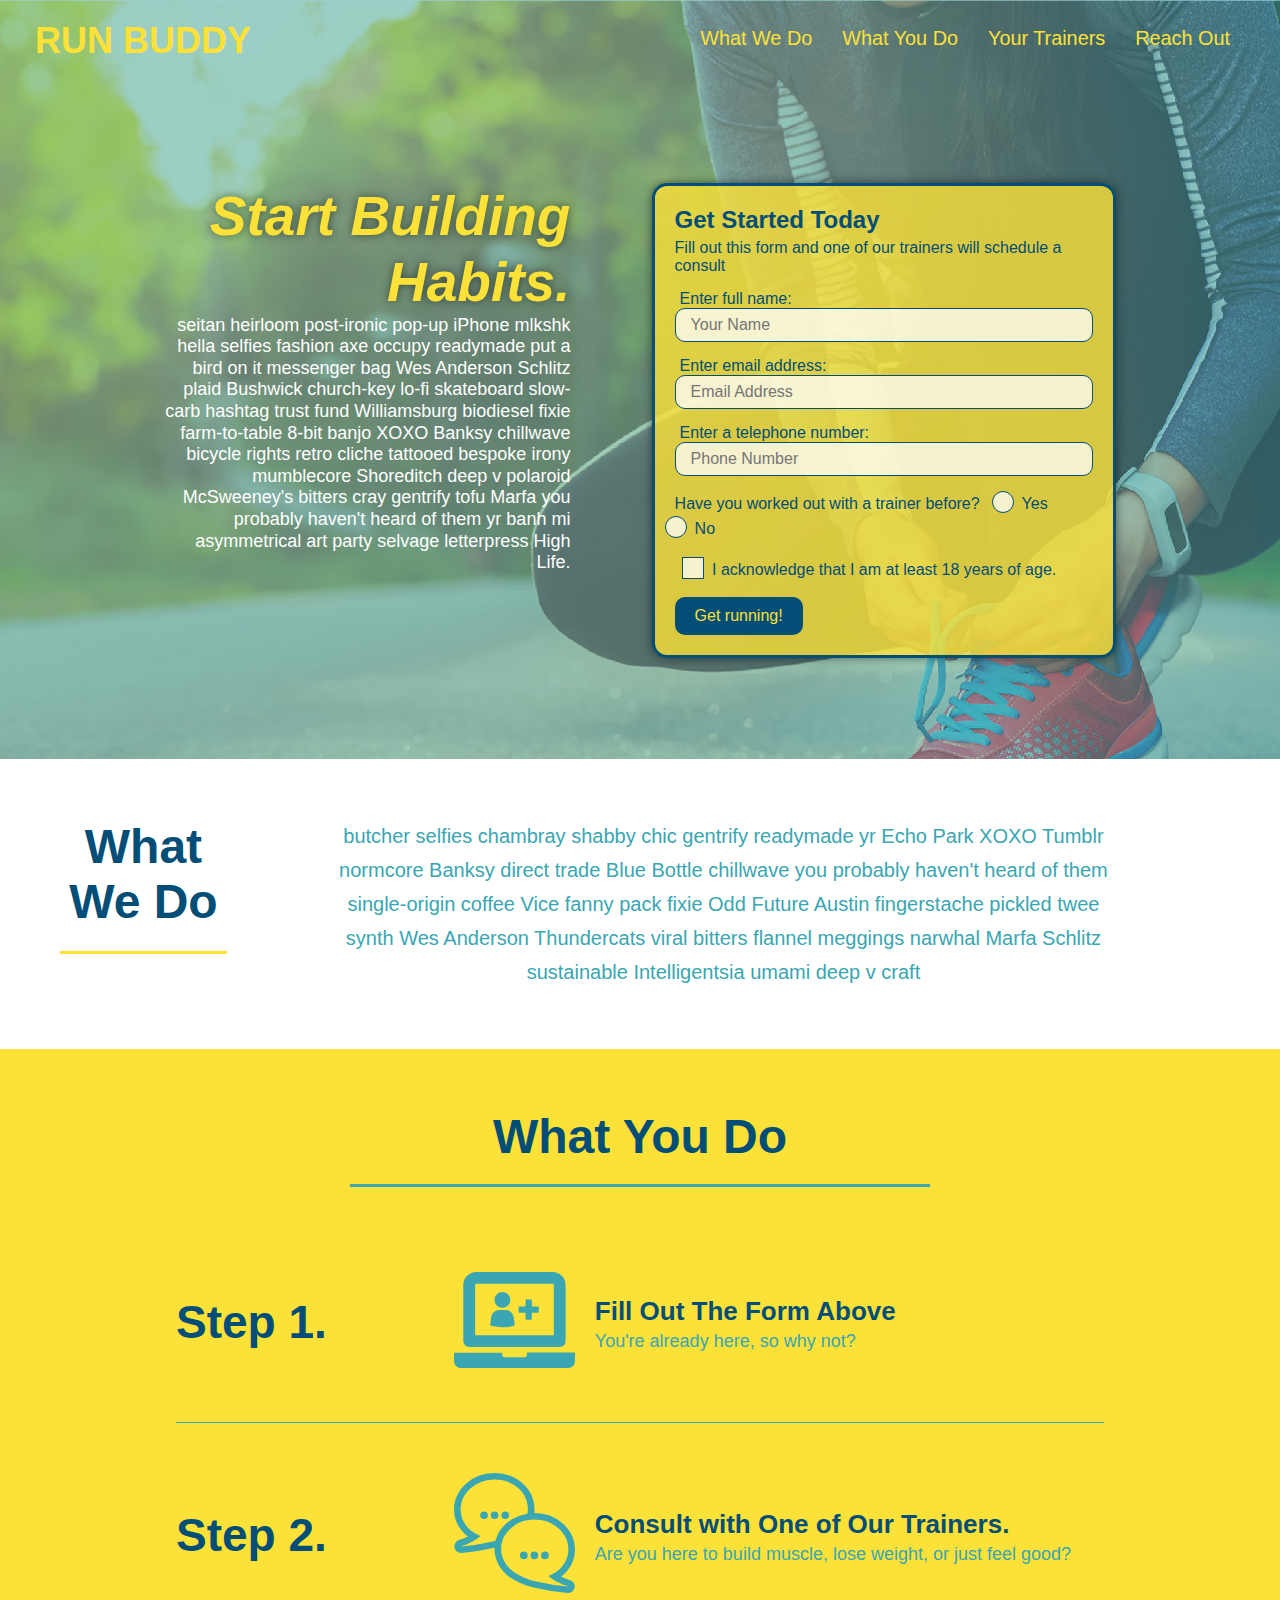
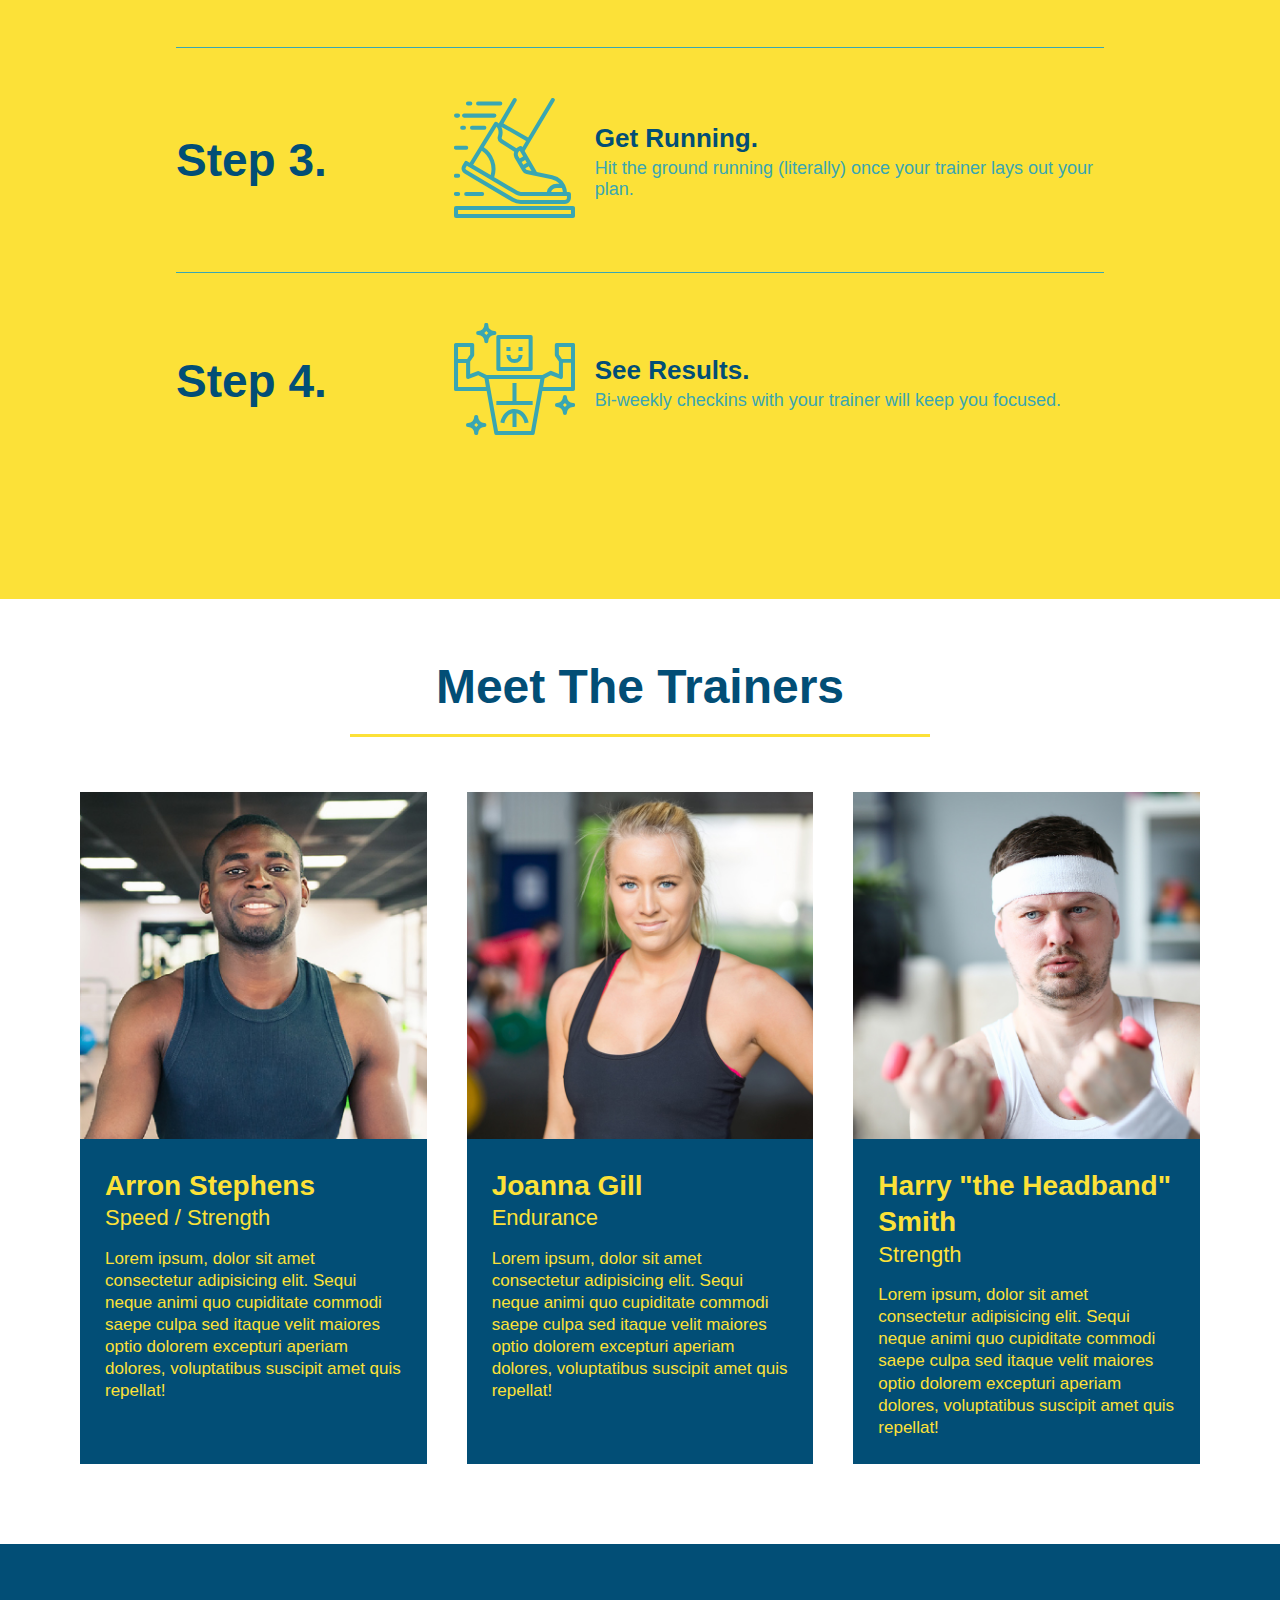
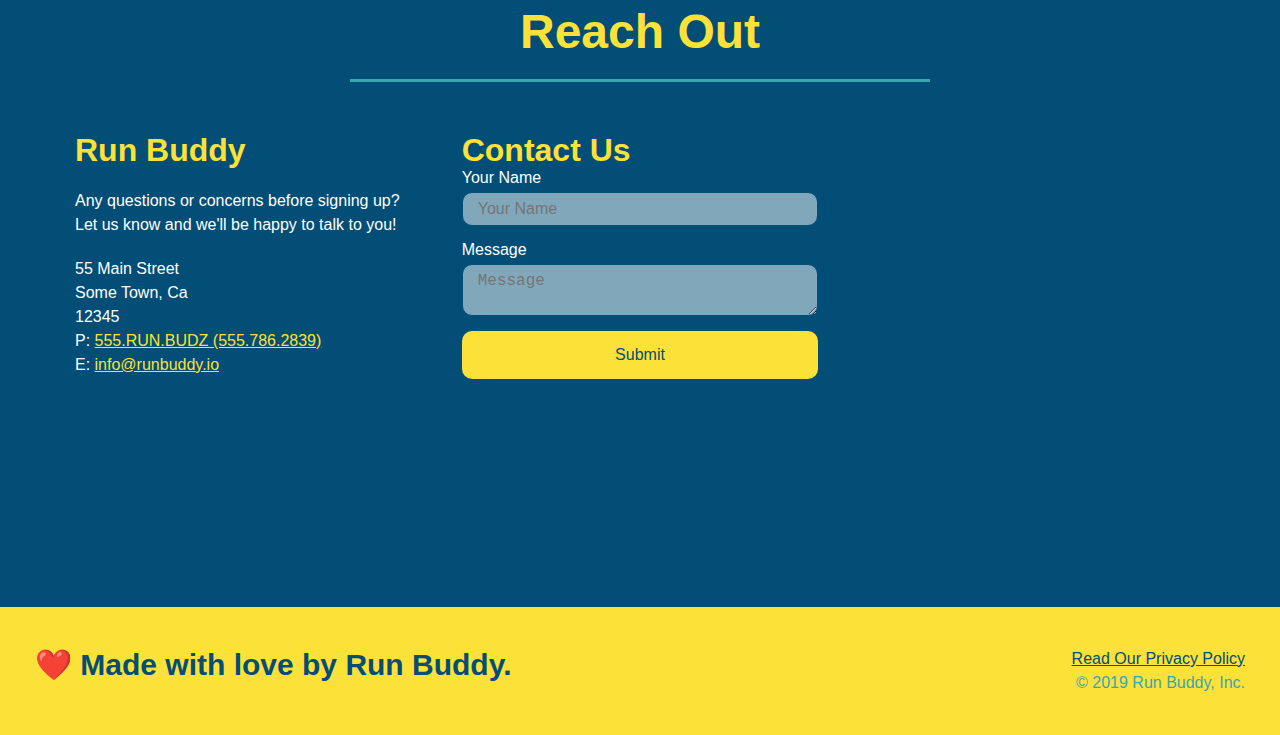
<file: index.html>
<!DOCTYPE html>
<html lang="en">
  <head>
    <meta charset="UTF-8" />
    <meta name="viewport" content="width=device-width, initial-scale=1.0" />
    <title>Run Buddy</title>
    <link rel="stylesheet" href="./assets/css/style.css" />
  </head>
  <body>
    <!-- navigation -->
    <header>
      <h1>
        <a href="./index.html">RUN BUDDY</a>
      </h1>
      <nav>
        <ul>
          <li>
            <a href="#what-we-do">What We Do</a>
          </li>
          <li>
            <a href="#what-you-do">What You Do</a>
          </li>
          <li>
            <a href="#your-trainers">Your Trainers</a>
          </li>
          <li>
            <a href="#reach-out">Reach Out</a>
          </li>
        </ul>
      </nav>
    </header>
  
    <!-- hero/jumbotron -->
    <section class="hero">
      <div class="hero-cta">
        <h2>Start Building Habits.</h2>
        <p>
          seitan heirloom post-ironic pop-up iPhone mlkshk hella selfies fashion axe occupy readymade put a bird on it messenger bag Wes Anderson Schlitz plaid Bushwick church-key lo-fi skateboard slow-carb hashtag trust fund Williamsburg biodiesel fixie farm-to-table 8-bit banjo XOXO Banksy chillwave bicycle rights retro cliche tattooed bespoke irony mumblecore Shoreditch deep v polaroid McSweeney's bitters cray gentrify tofu Marfa you probably haven't heard of them yr banh mi asymmetrical art party selvage letterpress High Life.
        </p>
      </div>
      <div class="hero-form">
        <h3>Get Started Today</h3>
        <p>Fill out this form and one of our trainers will schedule a consult</p>
        <!-- Add form element -->
        <form>
          <label for="name">Enter full name:</label>
          <input type="text" placeholder="Your Name" name="name" id="name" class="form-input">

          <label for="email">Enter email address:</label>
          <input type="text" placeholder="Email Address" name="email" id="email" class="form-input">

          <label for="phone">Enter a telephone number:</label>
          <input type="text" placeholder="Phone Number" name="phone" id="phone" class="form-input">

          <p>
            Have you worked out with a trainer before?
            <span class="radio-wrapper">
              <input type="radio" name="trainer-confirm" id="trainer-yes" />
              <label for="trainer-yes">Yes</label>
            </span>
            <span class="radio-wrapper">
              <input type="radio" name="trainer-confirm" id="trainer-no" />
              <label for="trainer-no">No</label>
            </span>
          </p>
          <p>
            <span class="checkbox-wrapper">
              <input type="checkbox" name="age-confirm" id="checkbox" />
              <label for="checkbox">I acknowledge that I am at least 18 years of age.</label>
            </span>
          </p>
          <button type="submit">
            Get running!
          </button>
        </form>
      </div>
    </section>
  
    <!-- "what we do" section -->
    <section id="what-we-do" class="intro">
      <div class="flex-row">
        <h2 class="section-title primary-border">What We Do</h2>
        <div class="flex-row">
          <p>
            butcher selfies chambray shabby chic gentrify readymade yr Echo Park XOXO Tumblr normcore 
            Banksy direct trade Blue Bottle chillwave you probably haven't heard of them single-origin
            coffee Vice fanny pack fixie Odd Future Austin fingerstache pickled twee synth Wes Anderson 
            Thundercats viral bitters flannel meggings narwhal Marfa Schlitz sustainable Intelligentsia 
            umami deep v craft
          </p>
        </div>
      </div>
    </section>

    <!-- "what you do" section -->
    <section id="what-you-do" class="steps">
      <div class="flex-row">
        <h2 class="section-title secondary-border">What You Do</h2> 
      </div>     

      <div class="step">
        <h3>Step 1.</h3>
        <div class="step-info">
          <div class="step-img">
            <img src="./assets/images/step-1.svg" alt="" />
          </div>
          <div class="step-text">
            <h4>Fill Out The Form Above</h4>
            <p>You're already here, so why not?</p>
          </div>
        </div>
      </div>

      <div class="step">
        <h3>Step 2.</h3>
        <div class="step-info">
          <div class="step-img">
            <img src="./assets/images/step-2.svg" alt="" />
          </div>
          <div class="step-text">
            <h4>Consult with One of Our Trainers.</h4>
            <p>Are you here to build muscle, lose weight, or just feel good?</p>
          </div>
        </div>
      </div>

      <div class="step">
        <h3>Step 3.</h3>
        <div class="step-info">
          <div class="step-img">
            <img src="./assets/images/step-3.svg" alt="" />
          </div>
          <div class="step-text">
            <h4>Get Running.</h4>
            <p>Hit the ground running (literally) once your trainer lays out your plan.</p>
          </div>
        </div>
      </div>

      <div class="step">
        <h3>Step 4.</h3>
        <div class="step-info">
          <div class="step-img">
            <img src="./assets/images/step-4.svg" alt="" />
          </div>
          <div class="step-text">
            <h4>See Results.</h4>
            <p>Bi-weekly checkins with your trainer will keep you focused.</p>
          </div>
        </div>
      </div>
    </section>
  
    <!-- "meet the trainers" section -->
    <section id="your-trainers" >
      <div class="flex-row">
        <h2 class="section-title primary-border">
          Meet The Trainers
        </h2>
      </div>
      <div class="trainers">
        <article class="trainer">
          <img src="./assets/images/trainer-1.jpg" alt="Arron Stephens in his workout clothes, ready to pump iron" />
          <div class="trainer-bio">
            <h3 class="trainer-name">Arron Stephens</h3>
            <h4 class="trainer-role">Speed / Strength</h4>
            <p>
              Lorem ipsum, dolor sit amet consectetur adipisicing elit. Sequi neque animi quo cupiditate commodi saepe culpa sed
              itaque velit maiores optio dolorem excepturi aperiam dolores, voluptatibus suscipit amet quis repellat!
            </p>
          </div>
        </article>

        <article class="trainer">
          <img src="./assets/images/trainer-2.jpg" alt="Joanna Gill cooling off after a workout" />
          <div class="trainer-bio">
            <h3 class="trainer-name">Joanna Gill</h3>
            <h4 class="trainer-role">Endurance</h4>
            <p>
              Lorem ipsum, dolor sit amet consectetur adipisicing elit. Sequi neque animi quo cupiditate commodi saepe culpa sed
              itaque velit maiores optio dolorem excepturi aperiam dolores, voluptatibus suscipit amet quis repellat!
            </p>
          </div>
        </article>

        <article class="trainer">
          <img src="./assets/images/trainer-3.jpg" alt="Harry Smith wearing a headband and lifting comically small pink weights" />
          <div class="trainer-bio">
            <h3 class="trainer-name">Harry "the Headband" Smith</h3>
            <h4 class="trainer-role">Strength</h4>
            <p>
              Lorem ipsum, dolor sit amet consectetur adipisicing elit. Sequi neque animi quo cupiditate commodi saepe culpa sed
              itaque velit maiores optio dolorem excepturi aperiam dolores, voluptatibus suscipit amet quis repellat!
            </p>
          </div>
        </article>
      </div>
        
    </section>
  
    <!-- "reach out" section -->
    <section id="reach-out" class="contact">
      <div class="flex-row">
        <h2 class="section-title secondary-border">Reach Out</h2>
      </div>
      <div class="contact-info">
        <div>
          <h3>Run Buddy</h3>
          <p>
            Any questions or concerns before signing up?
            <br />
            Let us know and we'll be happy to talk to you!
          </p>
      
          <address>
            55 Main Street <br />
            Some Town, Ca <br />
            12345 <br />
            P: <a href="tel:555.786.2839">555.RUN.BUDZ (555.786.2839)</a><br />
            E: <a href="mailto://info@runbuddy.io">info@runbuddy.io</a>
          </address>
      
        </div>
      
        <div class="contact-form">
          <h3>Contact Us</h3>
          <form>
            <label for="contact-name">Your Name</label>
            <input type="text" id="contact-name" placeholder="Your Name" />
      
            <label for="contact-message">Message</label>
            <textarea id="contact-message" placeholder="Message"></textarea>
      
            <button type="submit">Submit</button>
          </form>
        </div>
      
        <iframe
          src="https://www.google.com/maps/embed?pb=!1m14!1m12!1m3!1d12182.30520634488!2d-74.0652613!3d40.2407219!2m3!1f0!2f0!3f0!3m2!1i1024!2i768!4f13.1!5e0!3m2!1sen!2sus!4v1561060983193!5m2!1sen!2sus"
          frameborder="0" style="border:0" allowfullscreen></iframe>
      
      </div>
    </section>
  
    <!-- footer -->
    <footer>
    <h2>❤️ Made with love by Run Buddy.</h2>
    <div>
      <a href="./privacy-policy.html">Read Our Privacy Policy</a><br />
      &copy; 2019 Run Buddy, Inc.
    </div>
    </footer>
  </body>
</html>
</file>
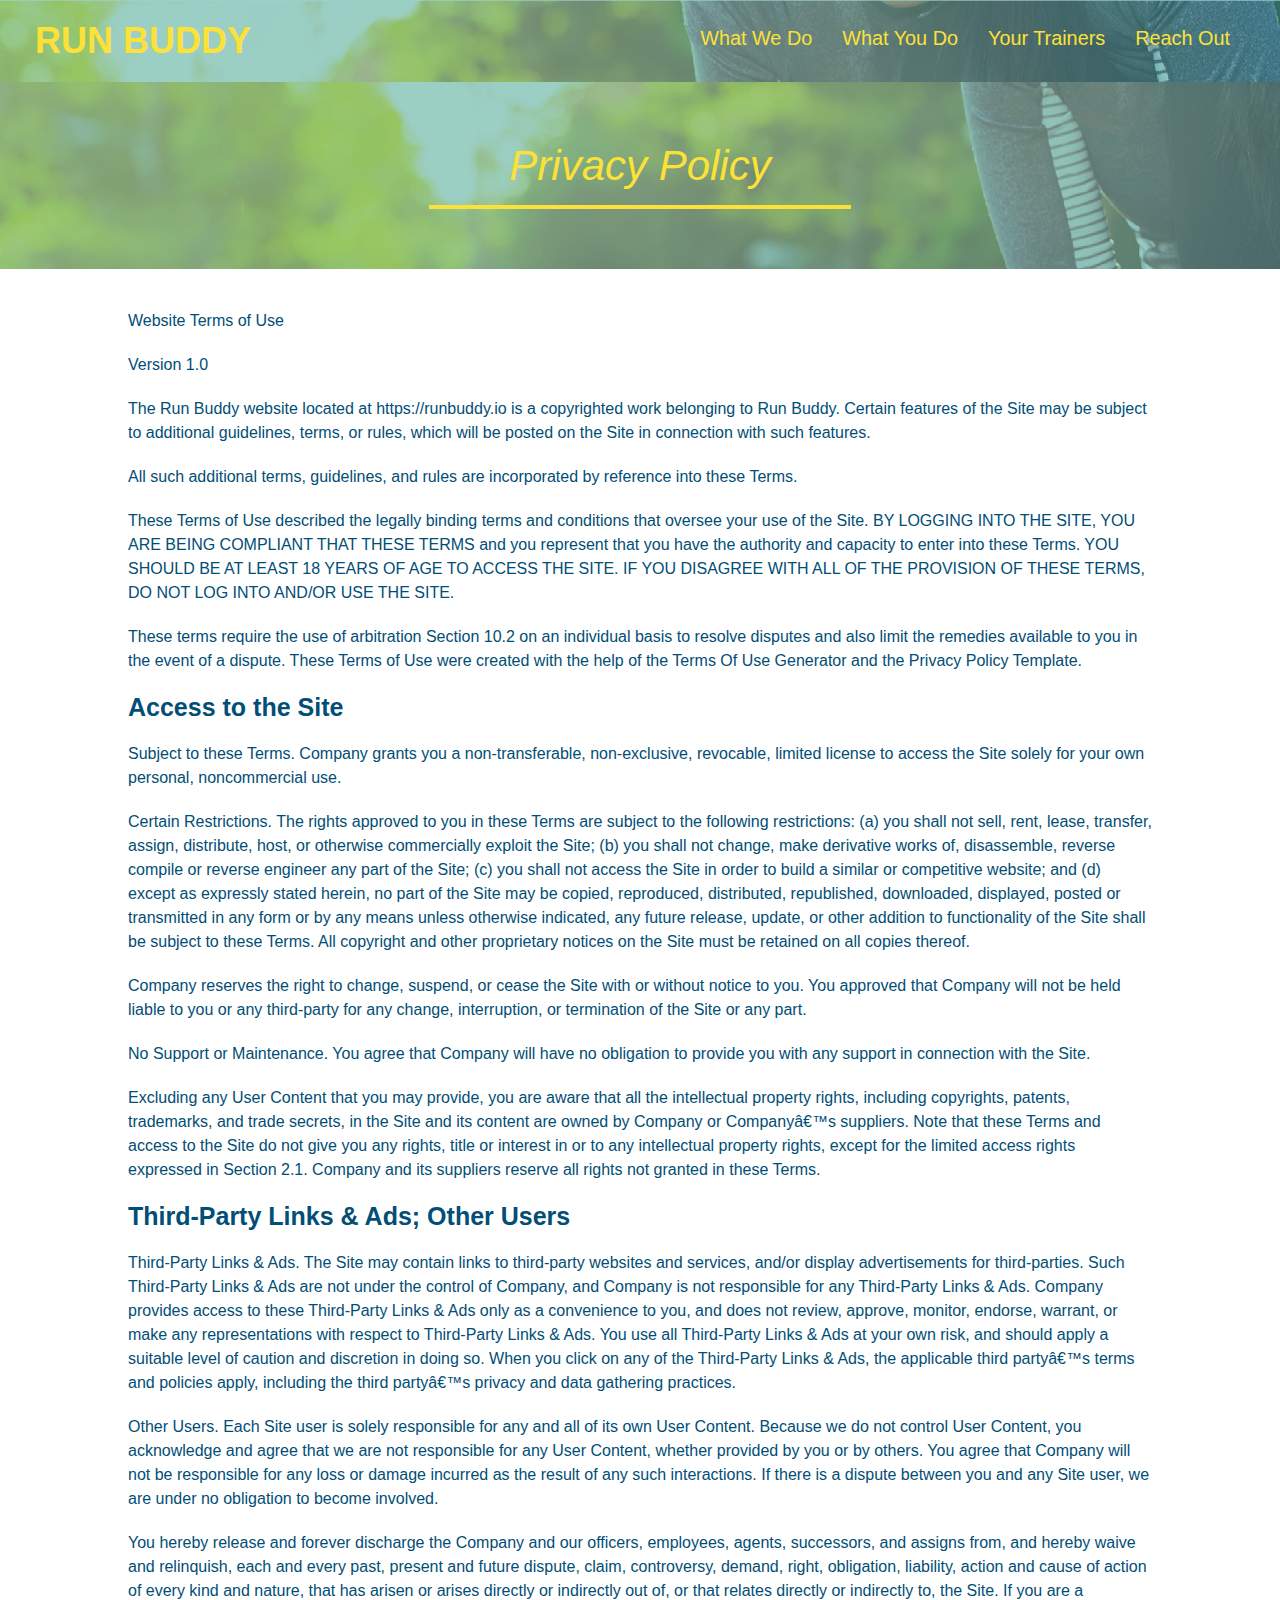
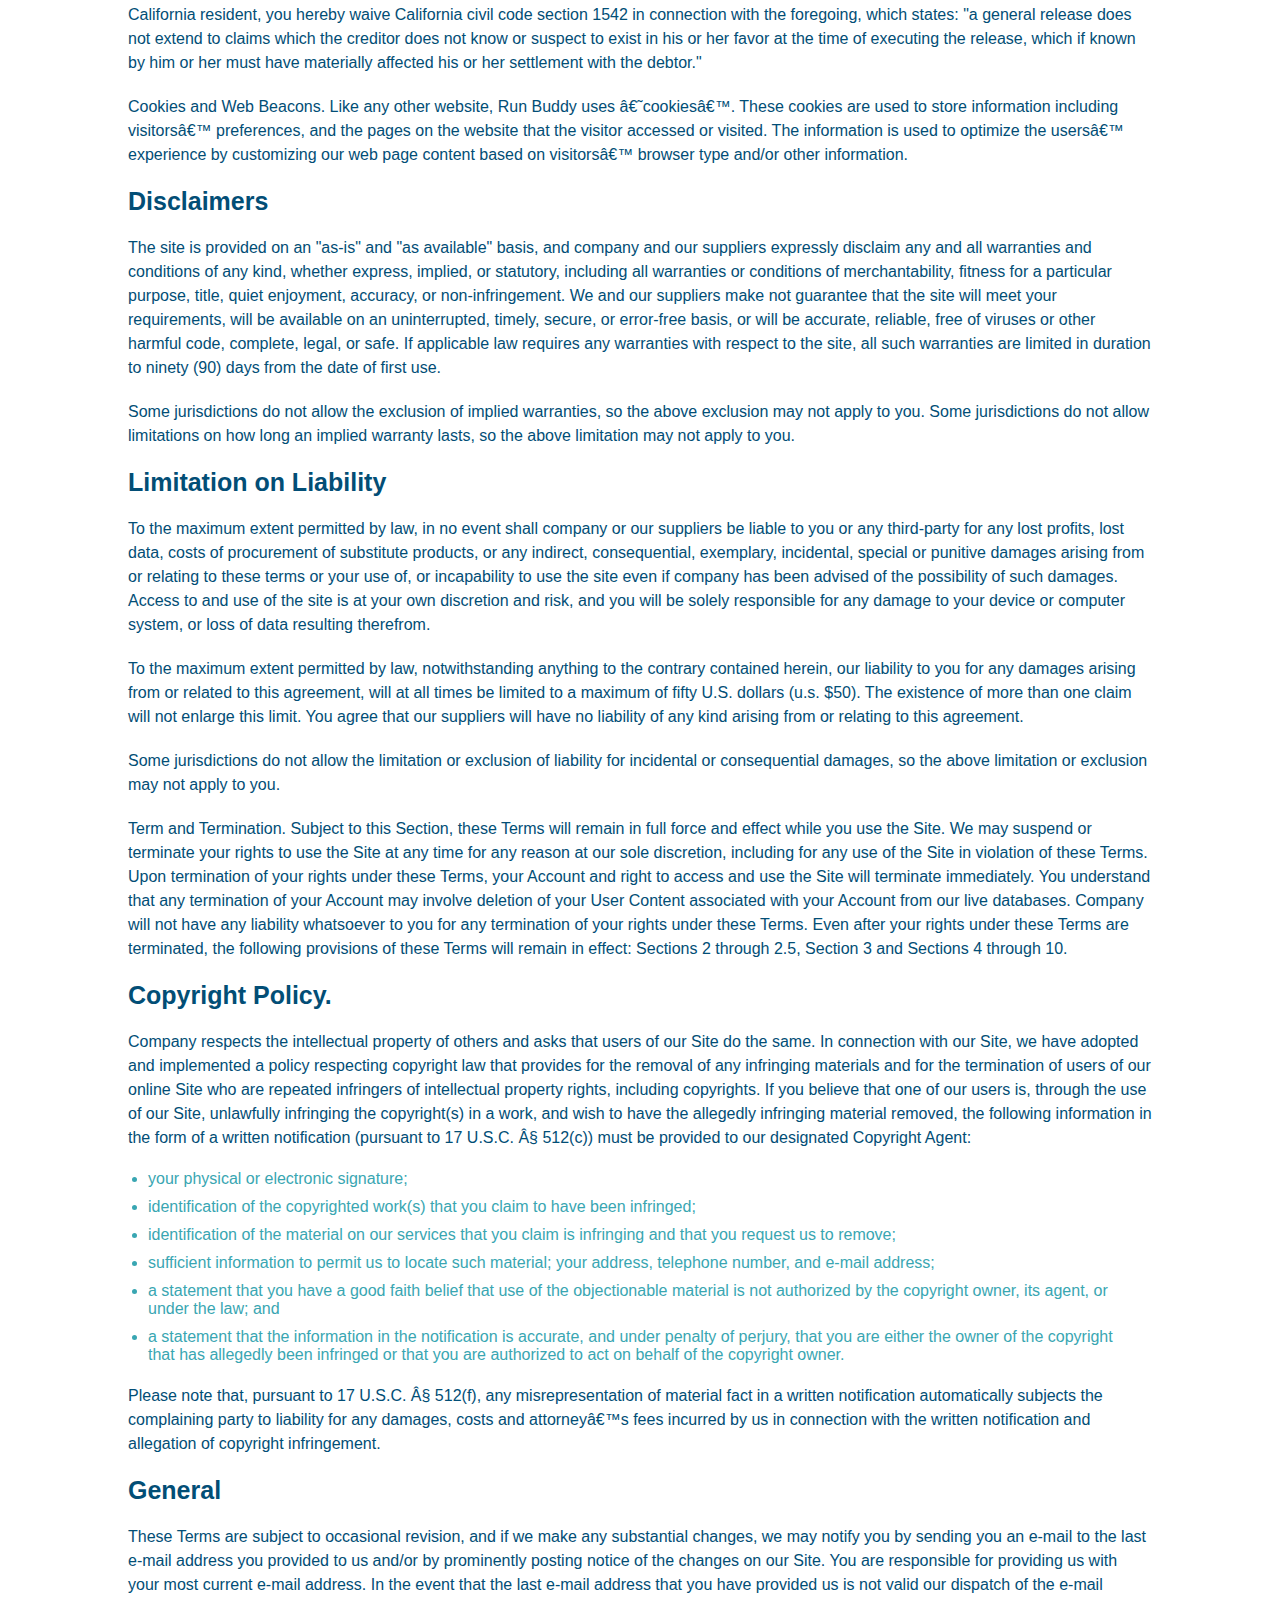
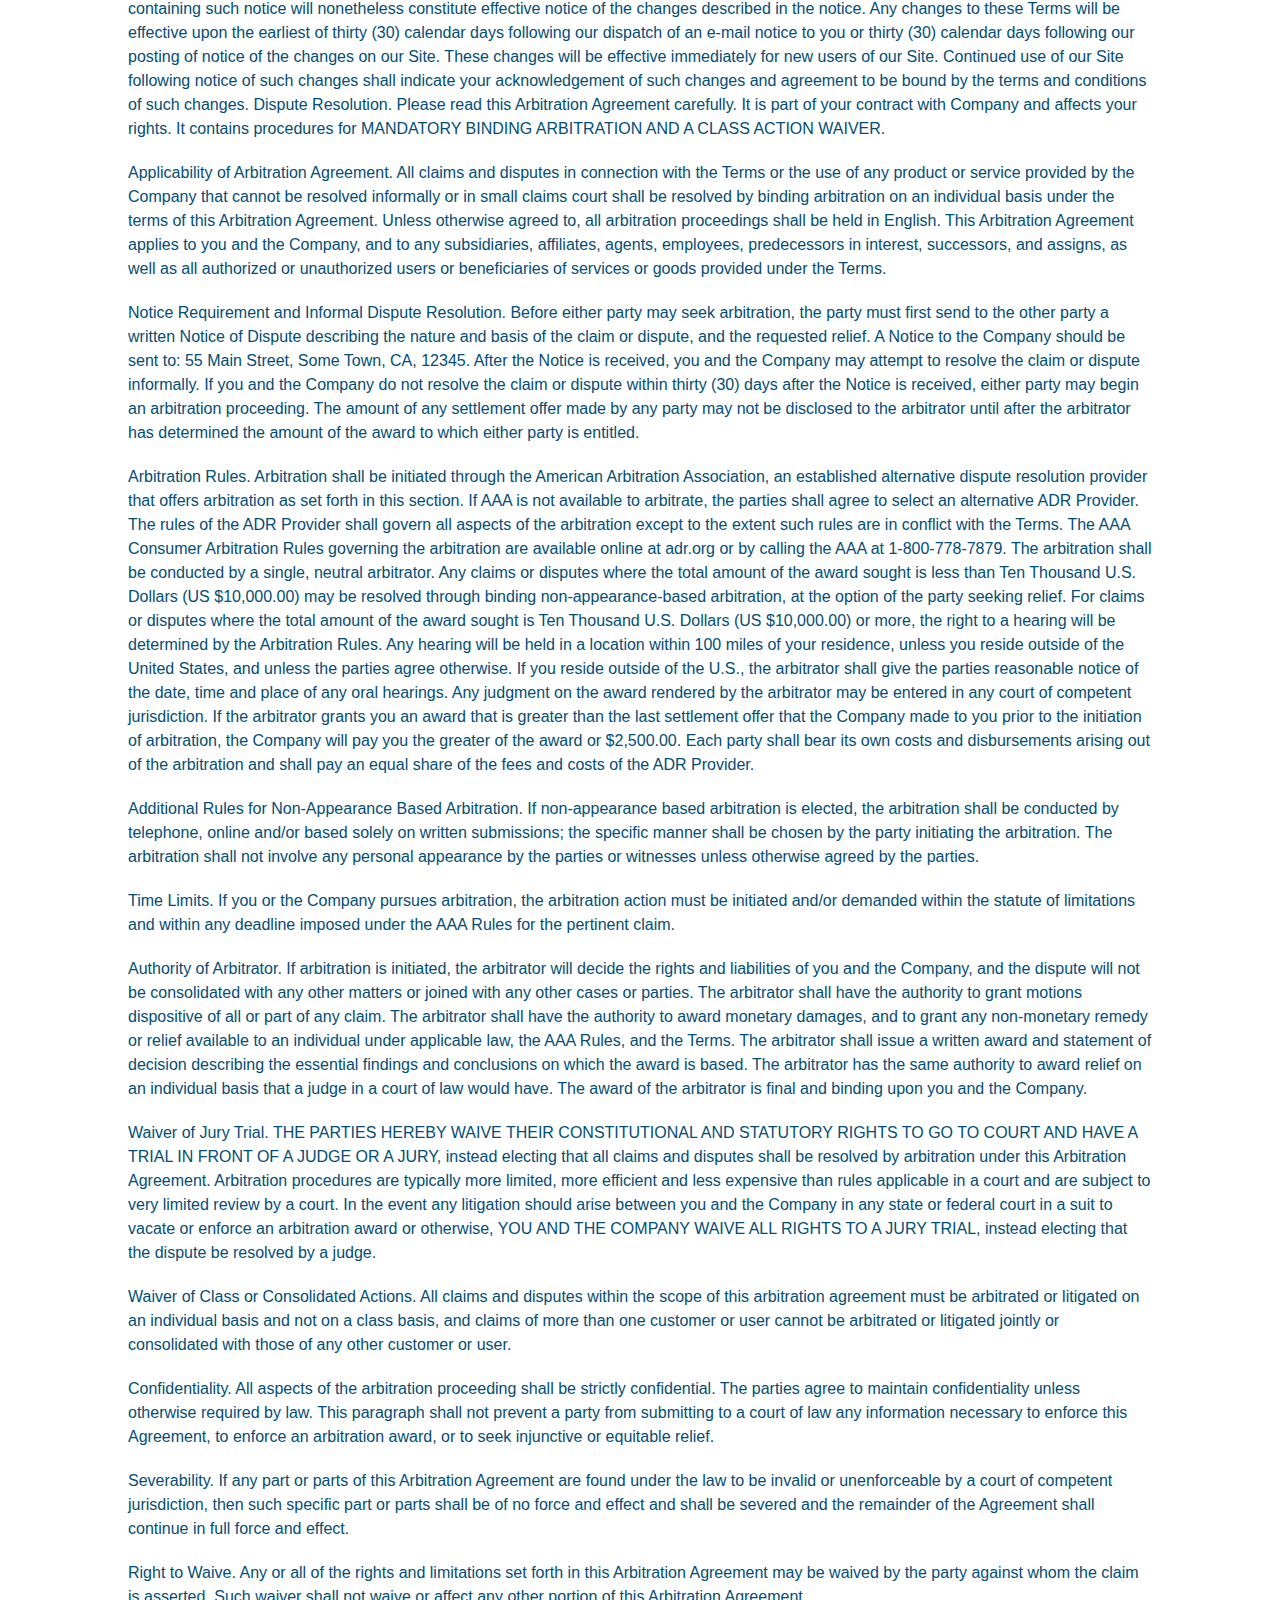
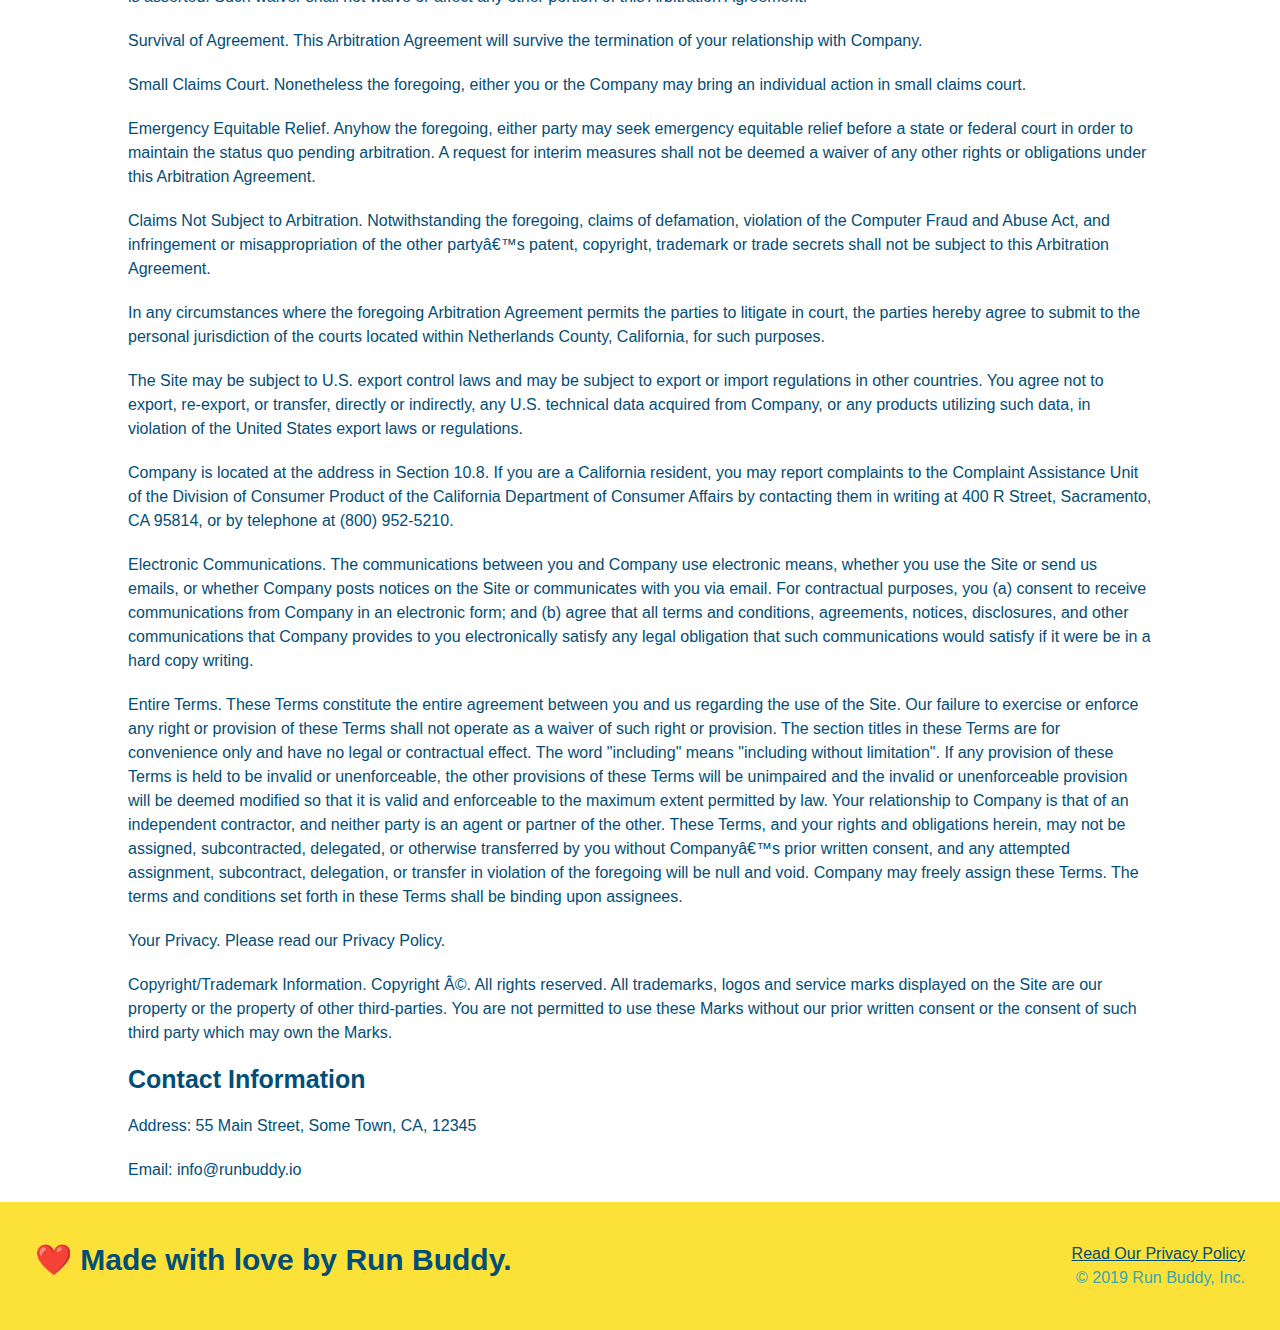
<file: privacy-policy.html>
<!DOCTYPE html>
<html lang="en">
  <head>
    <meta charset="UTF-8" />
    <meta name="viewport" content="width=device-width, initial-scale=1.0" />
    <title>Privacy Policy - Run Buddy</title>
    <link rel="stylesheet" href="./assets/css/style.css" />
    <link rel="stylesheet" href="./assets/css/secondary-styles.css" />
  </head>
  <body>
    <!-- navigation -->
    <header>
      <h1>
        <a href="./index.html">RUN BUDDY</a>
      </h1>
      <nav>
        <ul>
          <li>
            <a href="./index.html#what-we-do">What We Do</a>
          </li>
          <li>
            <a href="./index.html#what-you-do">What You Do</a>
          </li>
          <li>
            <a href="./index.html#your-trainers">Your Trainers</a>
          </li>
          <li>
            <a href="./index.html#reach-out">Reach Out</a>
          </li>
        </ul>
      </nav>
    </header>
    <section class="hero">
      <h2 class="page-title">
        Privacy Policy
      </h2>
    </section>
    <article class="secondary-content">
      <p>
        Website Terms of Use
      </p>

      <p>
        Version 1.0
      </p>

      <p>
        The Run Buddy website located at https://runbuddy.io is a copyrighted work belonging to Run Buddy. Certain
        features of the Site may be subject to additional guidelines, terms, or rules, which will be posted on the Site
        in connection with such features.
      </p>

      <p>
        All such additional terms, guidelines, and rules are incorporated by reference into these Terms.
      </p>

      <p>
        These Terms of Use described the legally binding terms and conditions that oversee your use of the Site. BY
        LOGGING INTO THE SITE, YOU ARE BEING COMPLIANT THAT THESE TERMS and you represent that you have the authority
        and capacity to enter into these Terms. YOU SHOULD BE AT LEAST 18 YEARS OF AGE TO ACCESS THE SITE. IF YOU
        DISAGREE WITH ALL OF THE PROVISION OF THESE TERMS, DO NOT LOG INTO AND/OR USE THE SITE.
      </p>

      <p>
        These terms require the use of arbitration Section 10.2 on an individual basis to resolve disputes and also
        limit the remedies available to you in the event of a dispute. These Terms of Use were created with the help of
        the Terms Of Use Generator and the Privacy Policy Template.
      </p>

      <h3>
        Access to the Site
      </h3>

      <p>
        Subject to these Terms. Company grants you a non-transferable, non-exclusive, revocable, limited license to
        access the Site solely for your own personal, noncommercial use.
      </p>

      <p>
        Certain Restrictions. The rights approved to you in these Terms are subject to the following restrictions: (a)
        you shall not sell, rent, lease, transfer, assign, distribute, host, or otherwise commercially exploit the Site;
        (b) you shall not change, make derivative works of, disassemble, reverse compile or reverse engineer any part of
        the Site; (c) you shall not access the Site in order to build a similar or competitive website; and (d) except
        as expressly stated herein, no part of the Site may be copied, reproduced, distributed, republished, downloaded,
        displayed, posted or transmitted in any form or by any means unless otherwise indicated, any future release,
        update, or other addition to functionality of the Site shall be subject to these Terms. All copyright and other
        proprietary notices on the Site must be retained on all copies thereof.
      </p>

      <p>
        Company reserves the right to change, suspend, or cease the Site with or without notice to you. You approved
        that Company will not be held liable to you or any third-party for any change, interruption, or termination of
        the Site or any part.
      </p>

      <p>
        No Support or Maintenance. You agree that Company will have no obligation to provide you with any support in
        connection with the Site.
      </p>

      <p>
        Excluding any User Content that you may provide, you are aware that all the intellectual property rights,
        including copyrights, patents, trademarks, and trade secrets, in the Site and its content are owned by Company
        or Companyâ€™s suppliers. Note that these Terms and access to the Site do not give you any rights, title or
        interest in or to any intellectual property rights, except for the limited access rights expressed in Section
        2.1. Company and its suppliers reserve all rights not granted in these Terms.
      </p>

      <h3>
        Third-Party Links & Ads; Other Users
      </h3>

      <p>
        Third-Party Links & Ads. The Site may contain links to third-party websites and services, and/or display
        advertisements for third-parties. Such Third-Party Links & Ads are not under the control of Company, and Company
        is not responsible for any Third-Party Links & Ads. Company provides access to these Third-Party Links & Ads
        only as a convenience to you, and does not review, approve, monitor, endorse, warrant, or make any
        representations with respect to Third-Party Links & Ads. You use all Third-Party Links & Ads at your own risk,
        and should apply a suitable level of caution and discretion in doing so. When you click on any of the
        Third-Party Links & Ads, the applicable third partyâ€™s terms and policies apply, including the third partyâ€™s
        privacy and data gathering practices.
      </p>

      <p>
        Other Users. Each Site user is solely responsible for any and all of its own User Content. Because we do not
        control User Content, you acknowledge and agree that we are not responsible for any User Content, whether
        provided by you or by others. You agree that Company will not be responsible for any loss or damage incurred as
        the result of any such interactions. If there is a dispute between you and any Site user, we are under no
        obligation to become involved.
      </p>

      <p>
        You hereby release and forever discharge the Company and our officers, employees, agents, successors, and
        assigns from, and hereby waive and relinquish, each and every past, present and future dispute, claim,
        controversy, demand, right, obligation, liability, action and cause of action of every kind and nature, that has
        arisen or arises directly or indirectly out of, or that relates directly or indirectly to, the Site. If you are
        a California resident, you hereby waive California civil code section 1542 in connection with the foregoing,
        which states: "a general release does not extend to claims which the creditor does not know or suspect to exist
        in his or her favor at the time of executing the release, which if known by him or her must have materially
        affected his or her settlement with the debtor."
      </p>

      <p>
        Cookies and Web Beacons. Like any other website, Run Buddy uses â€˜cookiesâ€™. These cookies are used to store
        information including visitorsâ€™ preferences, and the pages on the website that the visitor accessed or visited.
        The information is used to optimize the usersâ€™ experience by customizing our web page content based on visitorsâ€™
        browser type and/or other information.
      </p>

      <h3>
        Disclaimers
      </h3>

      <p>
        The site is provided on an "as-is" and "as available" basis, and company and our suppliers expressly disclaim
        any and all warranties and conditions of any kind, whether express, implied, or statutory, including all
        warranties or conditions of merchantability, fitness for a particular purpose, title, quiet enjoyment, accuracy,
        or non-infringement. We and our suppliers make not guarantee that the site will meet your requirements, will be
        available on an uninterrupted, timely, secure, or error-free basis, or will be accurate, reliable, free of
        viruses or other harmful code, complete, legal, or safe. If applicable law requires any warranties with respect
        to the site, all such warranties are limited in duration to ninety (90) days from the date of first use.
      </p>

      <p>
        Some jurisdictions do not allow the exclusion of implied warranties, so the above exclusion may not apply to
        you. Some jurisdictions do not allow limitations on how long an implied warranty lasts, so the above limitation
        may not apply to you.
      </p>

      <h3>
        Limitation on Liability
      </h3>

      <p>
        To the maximum extent permitted by law, in no event shall company or our suppliers be liable to you or any
        third-party for any lost profits, lost data, costs of procurement of substitute products, or any indirect,
        consequential, exemplary, incidental, special or punitive damages arising from or relating to these terms or
        your use of, or incapability to use the site even if company has been advised of the possibility of such
        damages. Access to and use of the site is at your own discretion and risk, and you will be solely responsible
        for any damage to your device or computer system, or loss of data resulting therefrom.
      </p>

      <p>
        To the maximum extent permitted by law, notwithstanding anything to the contrary contained herein, our liability
        to you for any damages arising from or related to this agreement, will at all times be limited to a maximum of
        fifty U.S. dollars (u.s. $50). The existence of more than one claim will not enlarge this limit. You agree that
        our suppliers will have no liability of any kind arising from or relating to this agreement.
      </p>

      <p>
        Some jurisdictions do not allow the limitation or exclusion of liability for incidental or consequential
        damages, so the above limitation or exclusion may not apply to you.
      </p>

      <p>
        Term and Termination. Subject to this Section, these Terms will remain in full force and effect while you use
        the Site. We may suspend or terminate your rights to use the Site at any time for any reason at our sole
        discretion, including for any use of the Site in violation of these Terms. Upon termination of your rights under
        these Terms, your Account and right to access and use the Site will terminate immediately. You understand that
        any termination of your Account may involve deletion of your User Content associated with your Account from our
        live databases. Company will not have any liability whatsoever to you for any termination of your rights under
        these Terms. Even after your rights under these Terms are terminated, the following provisions of these Terms
        will remain in effect: Sections 2 through 2.5, Section 3 and Sections 4 through 10.
      </p>

      <h3>
        Copyright Policy.
      </h3>

      <p>
        Company respects the intellectual property of others and asks that users of our Site do the same. In connection
        with our Site, we have adopted and implemented a policy respecting copyright law that provides for the removal
        of any infringing materials and for the termination of users of our online Site who are repeated infringers of
        intellectual property rights, including copyrights. If you believe that one of our users is, through the use of
        our Site, unlawfully infringing the copyright(s) in a work, and wish to have the allegedly infringing material
        removed, the following information in the form of a written notification (pursuant to 17 U.S.C. Â§ 512(c)) must
        be provided to our designated Copyright Agent:
      </p>

      <ul>
        <li>
          your physical or electronic signature;
        </li>
        <li>
          identification of the copyrighted work(s) that you claim to have been infringed;
        </li>
        <li>
          identification of the material on our services that you claim is infringing and that you request us to remove;
        </li>
        <li>
          sufficient information to permit us to locate such material; your address, telephone number, and e-mail
          address;
        </li>
        <li>
          a statement that you have a good faith belief that use of the objectionable material is not authorized by the
          copyright owner, its agent, or under the law; and
        </li>
        <li>
          a statement that the information in the notification is accurate, and under penalty of perjury, that you are
          either the owner of the copyright that has allegedly been infringed or that you are authorized to act on
          behalf of the copyright owner.
        </li>
      </ul>

      <p>
        Please note that, pursuant to 17 U.S.C. Â§ 512(f), any misrepresentation of material fact in a written
        notification automatically subjects the complaining party to liability for any damages, costs and attorneyâ€™s
        fees incurred by us in connection with the written notification and allegation of copyright infringement.
      </p>

      <h3>
        General
      </h3>

      <p>
        These Terms are subject to occasional revision, and if we make any substantial changes, we may notify you by
        sending you an e-mail to the last e-mail address you provided to us and/or by prominently posting notice of the
        changes on our Site. You are responsible for providing us with your most current e-mail address. In the event
        that the last e-mail address that you have provided us is not valid our dispatch of the e-mail containing such
        notice will nonetheless constitute effective notice of the changes described in the notice. Any changes to these
        Terms will be effective upon the earliest of thirty (30) calendar days following our dispatch of an e-mail
        notice to you or thirty (30) calendar days following our posting of notice of the changes on our Site. These
        changes will be effective immediately for new users of our Site. Continued use of our Site following notice of
        such changes shall indicate your acknowledgement of such changes and agreement to be bound by the terms and
        conditions of such changes. Dispute Resolution. Please read this Arbitration Agreement carefully. It is part of
        your contract with Company and affects your rights. It contains procedures for MANDATORY BINDING ARBITRATION AND
        A CLASS ACTION WAIVER.
      </p>

      <p>
        Applicability of Arbitration Agreement. All claims and disputes in connection with the Terms or the use of any
        product or service provided by the Company that cannot be resolved informally or in small claims court shall be
        resolved by binding arbitration on an individual basis under the terms of this Arbitration Agreement. Unless
        otherwise agreed to, all arbitration proceedings shall be held in English. This Arbitration Agreement applies to
        you and the Company, and to any subsidiaries, affiliates, agents, employees, predecessors in interest,
        successors, and assigns, as well as all authorized or unauthorized users or beneficiaries of services or goods
        provided under the Terms.
      </p>

      <p>
        Notice Requirement and Informal Dispute Resolution. Before either party may seek arbitration, the party must
        first send to the other party a written Notice of Dispute describing the nature and basis of the claim or
        dispute, and the requested relief. A Notice to the Company should be sent to: 55 Main Street, Some Town, CA,
        12345. After the Notice is received, you and the Company may attempt to resolve the claim or dispute informally.
        If you and the Company do not resolve the claim or dispute within thirty (30) days after the Notice is received,
        either party may begin an arbitration proceeding. The amount of any settlement offer made by any party may not
        be disclosed to the arbitrator until after the arbitrator has determined the amount of the award to which either
        party is entitled.
      </p>

      <p>
        Arbitration Rules. Arbitration shall be initiated through the American Arbitration Association, an established
        alternative dispute resolution provider that offers arbitration as set forth in this section. If AAA is not
        available to arbitrate, the parties shall agree to select an alternative ADR Provider. The rules of the ADR
        Provider shall govern all aspects of the arbitration except to the extent such rules are in conflict with the
        Terms. The AAA Consumer Arbitration Rules governing the arbitration are available online at adr.org or by
        calling the AAA at 1-800-778-7879. The arbitration shall be conducted by a single, neutral arbitrator. Any
        claims or disputes where the total amount of the award sought is less than Ten Thousand U.S. Dollars (US
        $10,000.00) may be resolved through binding non-appearance-based arbitration, at the option of the party seeking
        relief. For claims or disputes where the total amount of the award sought is Ten Thousand U.S. Dollars (US
        $10,000.00) or more, the right to a hearing will be determined by the Arbitration Rules. Any hearing will be
        held in a location within 100 miles of your residence, unless you reside outside of the United States, and
        unless the parties agree otherwise. If you reside outside of the U.S., the arbitrator shall give the parties
        reasonable notice of the date, time and place of any oral hearings. Any judgment on the award rendered by the
        arbitrator may be entered in any court of competent jurisdiction. If the arbitrator grants you an award that is
        greater than the last settlement offer that the Company made to you prior to the initiation of arbitration, the
        Company will pay you the greater of the award or $2,500.00. Each party shall bear its own costs and
        disbursements arising out of the arbitration and shall pay an equal share of the fees and costs of the ADR
        Provider.
      </p>

      <p>
        Additional Rules for Non-Appearance Based Arbitration. If non-appearance based arbitration is elected, the
        arbitration shall be conducted by telephone, online and/or based solely on written submissions; the specific
        manner shall be chosen by the party initiating the arbitration. The arbitration shall not involve any personal
        appearance by the parties or witnesses unless otherwise agreed by the parties.
      </p>

      <p>
        Time Limits. If you or the Company pursues arbitration, the arbitration action must be initiated and/or demanded
        within the statute of limitations and within any deadline imposed under the AAA Rules for the pertinent claim.
      </p>

      <p>
        Authority of Arbitrator. If arbitration is initiated, the arbitrator will decide the rights and liabilities of
        you and the Company, and the dispute will not be consolidated with any other matters or joined with any other
        cases or parties. The arbitrator shall have the authority to grant motions dispositive of all or part of any
        claim. The arbitrator shall have the authority to award monetary damages, and to grant any non-monetary remedy
        or relief available to an individual under applicable law, the AAA Rules, and the Terms. The arbitrator shall
        issue a written award and statement of decision describing the essential findings and conclusions on which the
        award is based. The arbitrator has the same authority to award relief on an individual basis that a judge in a
        court of law would have. The award of the arbitrator is final and binding upon you and the Company.
      </p>

      <p>
        Waiver of Jury Trial. THE PARTIES HEREBY WAIVE THEIR CONSTITUTIONAL AND STATUTORY RIGHTS TO GO TO COURT AND HAVE
        A TRIAL IN FRONT OF A JUDGE OR A JURY, instead electing that all claims and disputes shall be resolved by
        arbitration under this Arbitration Agreement. Arbitration procedures are typically more limited, more efficient
        and less expensive than rules applicable in a court and are subject to very limited review by a court. In the
        event any litigation should arise between you and the Company in any state or federal court in a suit to vacate
        or enforce an arbitration award or otherwise, YOU AND THE COMPANY WAIVE ALL RIGHTS TO A JURY TRIAL, instead
        electing that the dispute be resolved by a judge.
      </p>

      <p>
        Waiver of Class or Consolidated Actions. All claims and disputes within the scope of this arbitration agreement
        must be arbitrated or litigated on an individual basis and not on a class basis, and claims of more than one
        customer or user cannot be arbitrated or litigated jointly or consolidated with those of any other customer or
        user.
      </p>

      <p>
        Confidentiality. All aspects of the arbitration proceeding shall be strictly confidential. The parties agree to
        maintain confidentiality unless otherwise required by law. This paragraph shall not prevent a party from
        submitting to a court of law any information necessary to enforce this Agreement, to enforce an arbitration
        award, or to seek injunctive or equitable relief.
      </p>

      <p>
        Severability. If any part or parts of this Arbitration Agreement are found under the law to be invalid or
        unenforceable by a court of competent jurisdiction, then such specific part or parts shall be of no force and
        effect and shall be severed and the remainder of the Agreement shall continue in full force and effect.
      </p>

      <p>
        Right to Waive. Any or all of the rights and limitations set forth in this Arbitration Agreement may be waived
        by the party against whom the claim is asserted. Such waiver shall not waive or affect any other portion of this
        Arbitration Agreement.
      </p>

      <p>
        Survival of Agreement. This Arbitration Agreement will survive the termination of your relationship with
        Company.
      </p>

      <p>
        Small Claims Court. Nonetheless the foregoing, either you or the Company may bring an individual action in small
        claims court.
      </p>

      <p>
        Emergency Equitable Relief. Anyhow the foregoing, either party may seek emergency equitable relief before a
        state or federal court in order to maintain the status quo pending arbitration. A request for interim measures
        shall not be deemed a waiver of any other rights or obligations under this Arbitration Agreement.
      </p>

      <p>
        Claims Not Subject to Arbitration. Notwithstanding the foregoing, claims of defamation, violation of the
        Computer Fraud and Abuse Act, and infringement or misappropriation of the other partyâ€™s patent, copyright,
        trademark or trade secrets shall not be subject to this Arbitration Agreement.
      </p>

      <p>
        In any circumstances where the foregoing Arbitration Agreement permits the parties to litigate in court, the
        parties hereby agree to submit to the personal jurisdiction of the courts located within Netherlands County,
        California, for such purposes.
      </p>

      <p>
        The Site may be subject to U.S. export control laws and may be subject to export or import regulations in other
        countries. You agree not to export, re-export, or transfer, directly or indirectly, any U.S. technical data
        acquired from Company, or any products utilizing such data, in violation of the United States export laws or
        regulations.
      </p>

      <p>
        Company is located at the address in Section 10.8. If you are a California resident, you may report complaints
        to the Complaint Assistance Unit of the Division of Consumer Product of the California Department of Consumer
        Affairs by contacting them in writing at 400 R Street, Sacramento, CA 95814, or by telephone at (800) 952-5210.
      </p>

      <p>
        Electronic Communications. The communications between you and Company use electronic means, whether you use the
        Site or send us emails, or whether Company posts notices on the Site or communicates with you via email. For
        contractual purposes, you (a) consent to receive communications from Company in an electronic form; and (b)
        agree that all terms and conditions, agreements, notices, disclosures, and other communications that Company
        provides to you electronically satisfy any legal obligation that such communications would satisfy if it were be
        in a hard copy writing.
      </p>

      <p>
        Entire Terms. These Terms constitute the entire agreement between you and us regarding the use of the Site. Our
        failure to exercise or enforce any right or provision of these Terms shall not operate as a waiver of such right
        or provision. The section titles in these Terms are for convenience only and have no legal or contractual
        effect. The word "including" means "including without limitation". If any provision of these Terms is held to be
        invalid or unenforceable, the other provisions of these Terms will be unimpaired and the invalid or
        unenforceable provision will be deemed modified so that it is valid and enforceable to the maximum extent
        permitted by law. Your relationship to Company is that of an independent contractor, and neither party is an
        agent or partner of the other. These Terms, and your rights and obligations herein, may not be assigned,
        subcontracted, delegated, or otherwise transferred by you without Companyâ€™s prior written consent, and any
        attempted assignment, subcontract, delegation, or transfer in violation of the foregoing will be null and void.
        Company may freely assign these Terms. The terms and conditions set forth in these Terms shall be binding upon
        assignees.
      </p>

      <p>
        Your Privacy. Please read our Privacy Policy.
      </p>

      <p>
        Copyright/Trademark Information. Copyright Â©. All rights reserved. All trademarks, logos and service marks
        displayed on the Site are our property or the property of other third-parties. You are not permitted to use
        these Marks without our prior written consent or the consent of such third party which may own the Marks.
      </p>

      <h3>
        Contact Information
      </h3>

      <p>
        Address: 55 Main Street, Some Town, CA, 12345
      </p>

      <p>
        Email: info@runbuddy.io
      </p>

    </article>

  <!-- footer -->
  <footer>
    <h2>❤️ Made with love by Run Buddy.</h2>
    <div>
      <a href="./privacy-policy.html">Read Our Privacy Policy</a><br />
      &copy; 2019 Run Buddy, Inc.
    </div>
    </footer>
  </body>
</html>
</file>
<file: assets/css/style.css>
/* General styles */
* {
    margin: 0;
    padding: 0;
    box-sizing: border-box;
}

:root {
  --primary-color: #fce138;
  --secondary-color: #024e76;
  --tertiary-color: #39a6b2;
}

.section-title {
    font-size: 48px;
    color: var(--secondary-color);
    border-bottom: 3px solid;
    padding-bottom: 20px;
    text-align: center;
    margin: 0 auto 35px auto;
    width: 50%;
}
  
.primary-border {
    border-color: var(--primary-color);
}
  
.secondary-border {
    border-color: var(--tertiary-color);
}

section {
    padding: 60px;
}

.flex-row {
  display: flex;
}

  /* apply styles to <header> */
header {
    padding: 20px 35px;
    background-color: var(--tertiary-color);
    display: flex;
    justify-content: space-between;
    flex-wrap: wrap;
    position: -webkit-sticky;
    position: sticky;
    top: 0;
    background-image: url("../images/hero-bg.jpg");
    background-size: cover;
    background-position: center;  
    background-attachment: fixed;
    background-position: 80%;
    z-index: 9999;
}

header h1 {
    font-weight: bold;
    font-size: 36px;
    color: var(--primary-color);
    margin: 0;
}
  
header a {
    text-decoration: none;
    color: var(--primary-color);
}

header nav {
    margin: 7px 0;
}

header nav ul {
    display: flex;
    flex-wrap: wrap;
    justify-content: space-between;
    align-items: center;
    list-style: none;
}
  
header nav ul li a {
    padding: 10px 15px;
    font-weight: lighter;
    font-size: 1.55vw;
}

header nav ul li a:hover {
  background: var(--primary-color);
  color: var(--secondary-color);
  border-radius: 15px;
  text-shadow: none;
}

/* apply styles to hero/jumbotron */
.hero {
    background-image: url("../images/hero-bg.jpg");
    background-size: cover;
    background-position: center;
    display: flex;
    justify-content: center;
    flex-wrap: wrap;
    align-items: flex-start;
    background-attachment: fixed;
    background-position: 80%; 
}

.hero-cta {
    width: 35%;
    text-align: right;
    margin: 3.5%;
    color: #fff;
    font-size: 18px;
    line-height: 1.2;
}

.hero-cta h2 {
    font-style: italic;
    font-size: 55px;
    color: var(--primary-color);
    text-shadow: 0 0 10px rgba(0, 0, 0, 0.5);
}
.hero-form {
    border: 3px solid var(--secondary-color);
    background-color:rgba(252, 225, 56, 0.8);
    padding: 20px;
    color: var(--secondary-color);
    width: 40%;
    margin: 3.5%;
    box-shadow: 0 0 10px rgba(0, 0, 0, 0.5);
    border-radius: 15px;
}
.hero-form h3 {
    font-weight: bold;
    font-size: 24px;
    margin: 0;
}
.hero-form p {
    margin: 5px 0 15px 0;
}
.form-input {
    border: 1px solid var(--secondary-color);
    display: block;
    padding: 7px 15px;
    font-size: 16px;
    color: var(--secondary-color);
    width: 100%;
    margin-bottom: 15px;
    border-radius: 10px;
    background-color: rgba(255,255,255, 0.75);
}

.form-input:focus {
  background-color: rgba(255,255,255, 1);
  outline: none;
}

.hero-form label {
    margin: 0 5px;
}
.hero-form button {
    border: none;
    padding: 10px 20px;
    font-size: 16px;
    color: var(--primary-color);
    background-color: var(--secondary-color);
    border-radius: 10px;
}

.hero-form button:hover {
    background-color: var(--tertiary-color);  
}

.checkbox-wrapper input, .radio-wrapper input {
  opacity: 0;
}

.checkbox-wrapper label, .radio-wrapper label {
  position: relative;
  left: 10px;
  margin: 10px;
  line-height: 1.6;
}

.checkbox-wrapper label::before, .radio-wrapper label::before {
  content: "";
  height: 20px;
  width: 20px;
  background: rgba(255, 255, 255, 0.75);  
  border: 1px solid var(--secondary-color);  
  position: absolute;
  top: -4px;
  left: -30px;
}
  
.radio-wrapper label::before {
    border-radius: 50%;
}

.radio-wrapper label::after {
    content: "";
    width: 20px;
    height: 20px;
    border-radius: 50%;
    background: var(--secondary-color);
    position: absolute;
    left: -29px;
    top: -3px;
    background-image: radial-gradient(circle, var(--tertiary-color), var(--secondary-color));
}
  
.checkbox-wrapper label::after {
    content: "";
    height: 6px;
    width: 14px;
    border-left: 2px solid var(--secondary-color);
    border-bottom: 2px solid var(--secondary-color);
    position: absolute;
    left: -26px;
    top: 1px;
    transform: rotate(-58deg);
}

.checkbox-wrapper input + label::after, 
.radio-wrapper input + label::after {
  content: none;
}

.checkbox-wrapper input:checked + label::after, 
.radio-wrapper input:checked + label::after {
  content: "";
}


/* apply styles to body */
body {
    color: var(--tertiary-color);
    font-family: Helvetica, Arial, sans-serif;
}

/* apply styles to body (what we do section) */

.intro p {
  line-height: 1.7;
  color: var(--tertiary-color);
  width: 80%;
  font-size: 20px;
  margin: 0 auto;
  text-align: center;
}


/* apply styles to body (what you do section) */
.steps { 
    background: var(--primary-color);
} 
  
.step h3 {
    color: var(--secondary-color);
    font-size: 46px;
    flex: 1 30%;
}
  
.step-text p {
    color: var(--tertiary-color);
    font-size: 18px;
}

.step-text h4 {
  font-size: 26px;
  line-height: 1.5;
  color: var(--secondary-color);
}

.step {
  margin: 50px auto;
  padding-bottom: 50px;
  width: 80%;
  display: flex;
  flex-wrap: wrap;
  align-items: center;
  justify-content: space-between;
}

.step-info {
  flex: 2 70%;
  display: flex;
  flex-wrap: wrap;
  align-items: center;
}

.step-img {
  flex: 1 12%;
  margin-right: 20px;
}

.step-text {
  flex: 12;
}

.step-img img {
  max-width: 100%;
}

.step:not(:last-child) {
  border-bottom: 1px solid var(--tertiary-color);
}

/* apply styles to the meet the trainers section */

.trainers {
  width: 100%;
  margin: 0 auto;
  display: flex;
  flex-wrap: wrap;
  justify-content: space-around;
}

.trainer {
    margin: 20px;
    background: var(--secondary-color);
    color: var(--primary-color);
    flex: 1;
}

.trainer img {
    width: 100%;
    overflow: auto
}
  
.trainer-bio {
    padding: 25px;
    line-height: 1.3;
    overflow: auto
}

.text-left {
    text-align: left;
}
  
.text-right {
    text-align: right;
}

.trainer-bio h3 {
    font-size: 28px;
}
  
.trainer-bio h4 {
    font-weight: lighter;
    font-size: 22px;
    margin-bottom: 15px;
}
  
.trainer-bio p {
    font-size: 17px;
}

/* REACH OUT STYLES START */
.contact {
  background: var(--secondary-color);
}

.contact h2 {
  color: var(--primary-color);
}

.contact-info {
  display: flex;
  justify-content: space-between;
  flex-wrap: wrap;
}

.contact-info > * {
  flex: 1;
  margin: 15px;
}

.contact-info iframe {
    height: 400px;
}
.contact-info div {
    color: white;
}

.contact-info h3 {
    color: var(--primary-color);
    font-size: 32px;
}
  
.contact-info p, .contact-info address {
    margin: 20px 0;
    line-height: 1.5;
    font-size: 16px;
    font-style: normal;
}
  
.contact-info a {
    color:var(--primary-color);
}

.contact-form input, .contact-form textarea {
  border: 1px solid var(--secondary-color);
  display: block;
  padding: 7px 15px;
  font-size: 16px;
  color: var(--secondary-color);
  width: 100%;
  margin-bottom: 15px;
  margin-top: 5px;
  border-radius: 10px;
  background-color: rgba(255,255,255, 0.5);
}

.contact-form button {
  width: 100%;
  border: none;
  background: var(--primary-color);
  color: var(--secondary-color);
  text-align: center;
  padding: 15px 0;
  font-size: 16px;
  border-radius: 10px;
}

.contact-form button:hover {
  color: var(--primary-color);
  background: var(--tertiary-color);
}

.contact-form input:focus, .contact-form textarea:focus {
  background-color: rgba(255,255,255, 1);
  outline: none;
}
  
/* REACH OUT STYLES END */
  
  
/* apply styles to <footer> */
footer {
    background: var(--primary-color);
    width: 100%;
    padding: 40px 35px;
    display: flex;
    justify-content: space-between;
    flex-wrap: wrap;
}

footer h2 {
    color: var(--secondary-color);
    font-size: 30px;
    margin: 0;
}

footer div {
    line-height: 1.5;
    text-align: right;
}

footer a {
    color: var(--secondary-color);
}

/* MEDIA QUERY FOR SMALLER DESKTOP SCREENS AND SMALLER */
@media screen and (max-width: 980px) {
  header {
    padding-bottom: 0;
    justify-content: center;
    position: relative;
  }

  header h1 {
    width: 100%;
    text-align: center;
    text-shadow: 0 0 10px rgba(0, 0, 0, 0.5);
  }

  header nav ul {
    margin-top: 20px;
    width: 100%;
    justify-content: center;
  }

  header nav ul li a {
    font-size: 20px;
    text-shadow: 0 0 10px rgba(0, 0, 0, 0.5);
  }

  footer h2, footer div {
    text-align: center;
    width: 100%;
  }

  .hero-cta, .hero-form {
    width: 100%;
  }
  
  .hero-cta {
    text-align: center;
  }

  .section-title {
    width: 80%;
  }
  
  .trainer {
    flex: 0 70%;
  }
  
  .contact-info iframe{
    flex: 1 100%;
  }

}

/* MEDIA QUERY FOR TABLETS AND SMALLER */
@media screen and (max-width: 768px) {
  section {
    padding: 30px 15px;
  }

  .step h3 {
    flex: 1 100%;
    text-align: center;
  }

  .step-info {
    flex: 2 100%;
    text-align: center;
    justify-content: center;
  }

  .step-img {
    flex: 0 32%;
    margin-right: 0;
    margin-top: 15px;
    margin-bottom: 15px;
  }

  .step-text {
    flex: 100%;  
  }
}

/* MEDIA QUERY FOR MOBILE PHONES AND SMALLER */
@media screen and (max-width: 575px) {
  .hero-form button {
    width: 100%;
  }

  .section-title {
    width: 95%;
  }

  .intro p {
    width: 100%;
  }

  .trainer {
    flex: 0 100%;
  }

  .contact-info {
    text-align: center;
  }

  .contact-info > * {
    flex: 0 100%;
  }

  .contact-form {
    order: 3;
  }
  
}
</file>
<file: assets/css/secondary-styles.css>
/* apply styles to header */
.page-title {
  color: #fce138;
  display: inline-block;
  border-bottom: 4px solid #fce138 ;
  padding: 0px 80px 15px 80px;
  font-weight: normal;
  font-size: 42px;
  font-style: italic;
}
/* apply styles to hero/jumbotron */
.hero {
  background-position: bottom;
  height: auto;
  text-align: center;
  margin-bottom: 40px;
}

/* apply styles to article */
.secondary-content {
  width: 80%;
  margin: 0px auto;
  color:#024e76 ;
}
.secondary-content h3{
  font-size: 25px;
  margin: 20px 0px;
  
}
.secondary-content p{
  font-size: 16px;
  line-height: 1.5;
  margin: 20px 0px;
}
.secondary-content ul{
  margin: 15px 20px;
}
.secondary-content li{
  margin: 10px 0px;
  color:#39a6b2 ;
}
</file>
